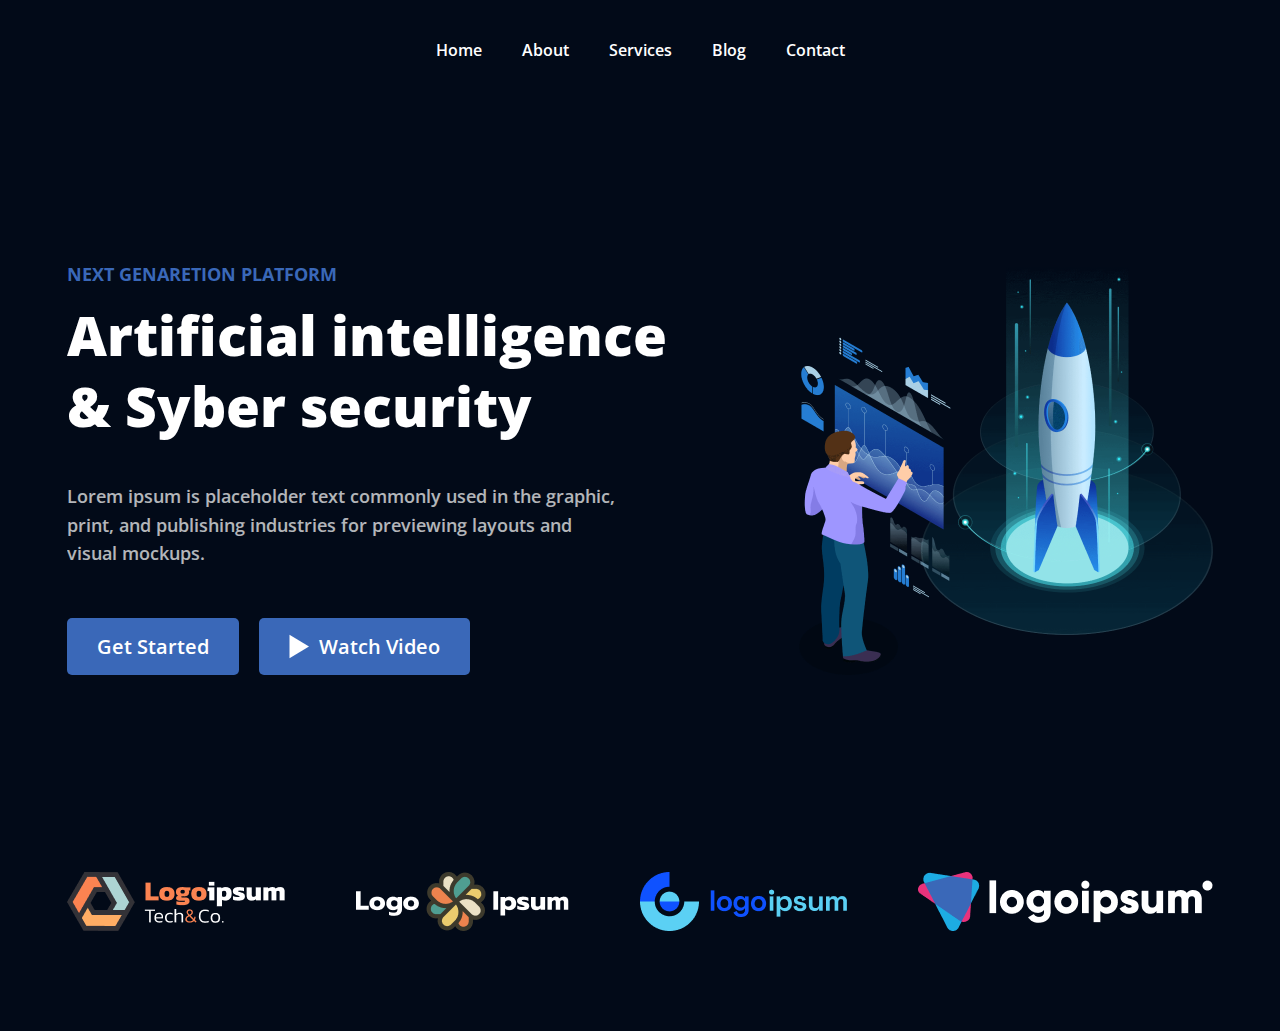
<file: Lesson 3/index.html>
<!DOCTYPE html>
<html lang="en">
	<head>
		<meta charset="UTF-8" />
		<meta name="viewport" content="width=device-width, initial-scale=1.0" />
		<link rel="stylesheet" href="style.css" />
		<title>Lesson 3</title>
	</head>
	<body>
		<header>
			<nav class="navigation container">
				<a href="#">Home</a>
				<a href="#">About</a>
				<a href="#">Services</a>
				<a href="#">Blog</a>
				<a href="#">Contact</a>
			</nav>
		</header>
		<main>
			<section class="main-content container">
				<div class="main-content__wrapper">
					<h3>Next genaretion platform</h3>
					<h1>Artificial intelligence & Syber security</h1>
					<p>
						Lorem ipsum is placeholder text commonly used in the graphic, print, and publishing industries for
						previewing layouts and visual mockups.
					</p>
					<div class="main-content__btn-list">
						<button class="main-content__btn">Get Started</button>
						<button class="main-content__btn watch"><img src="./img/play-btn.svg" alt="play" /> Watch Video</button>
					</div>
				</div>
				<img src="./img/main-img.png" alt="Main img" />
			</section>
		</main>
		<footer>
			<article class="logos container">
				<img src="./img/logo1.png" alt="Logo" />
				<img src="./img/logo2.png" alt="Logo" />
				<img src="./img/logo3.png" alt="Logo" />
				<img src="./img/logo4.png" alt="Logo" />
			</article>
		</footer>
	</body>
</html>
</file>
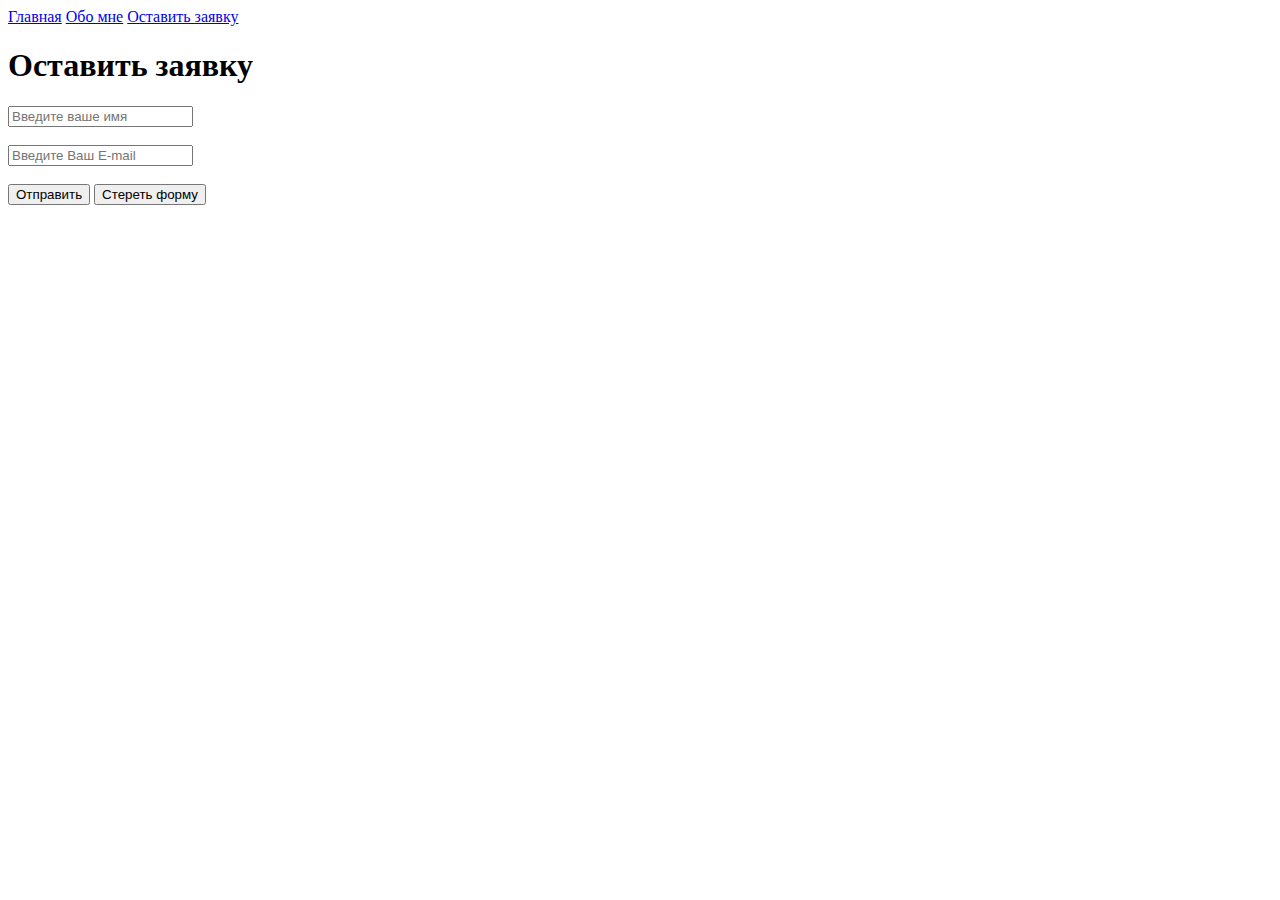
<file: SITE/form.html>
<!DOCTYPE html>
<html lang="en">
<head>
    <meta charset="UTF-8">
    <meta name="viewport" content="width=device-width, initial-scale=1.0">
    <title>Оставить заявку</title>
</head>
<body>
    <nav>
        <a href="#">Главная</a>
        <a href="./info/about.html">Обо мне</a>
        <a href="#">Оставить заявку</a>
    </nav>
    <h1>Оставить заявку</h1>
    <form>
        <input type="text" placeholder="Введите ваше имя"/>
        <br>
        <br>
        <input type="email" placeholder="Введите Ваш E-mail">
        <br>
        <br>
        <button type="submit">Отправить</button>
        <button type="reset">Стереть форму</button> <!-- Исправлен атрибут "resset" на "reset" -->
    </form>
</body>
</html>
</file>
<file: Lesson 3/style.css>
@import url('https://fonts.googleapis.com/css2?family=Open+Sans:wght@600;800&display=swap');

/* @font-face {
	font-family: 'Gilroy-Bold';
	src: url('./font/Gilroy-Bold.woff2');
}
@font-face {
	font-family: 'Gilroy-Medium';
	src: url('./font/Gilroy-Medium.woff2');
}
@font-face {
	font-family: 'Gilroy-Bold';
	src: url('./font/Gilroy-Bold.woff2');
} */

* {
	margin: 0;
	padding: 0;
	text-decoration: none;
}

body {
	scroll-behavior: smooth;
	font-family: 'Open Sans', sans-serif;
	font-weight: 600;
	color: #fff;
	background: #020a18;
}

img {
	max-width: 100%;
	display: block;
}

.container {
	max-width: 1146px;
	margin: 0 auto;
}

header {
	padding: 39px 0;
	margin-bottom: 160px;
}

.navigation {
	display: flex;
	justify-content: center;
	gap: 40px;
}

.navigation a {
	color: #fff;
	font-size: 16px;
	line-height: 22px;
}

main {
	margin-bottom: 197px;
}

.main-content {
	display: flex;
	justify-content: space-between;
}

.main-content__wrapper {
	max-width: 604px;
}

.main-content__wrapper h3 {
	color: #3a68b8;
	font-size: 18px;
	line-height: 160%;
	text-transform: uppercase;
	margin-bottom: 10px;
}
.main-content__wrapper h1 {
	font-size: 55px;
	font-weight: 800;
	line-height: 130%;
	margin-bottom: 40px;
}
.main-content__wrapper p {
	font-size: 18px;
	line-height: 160%;
	opacity: 0.7;
	margin-bottom: 50px;
	max-width: 558px;
}

.main-content__btn-list {
	display: flex;
	gap: 20px;
}

.main-content__btn.watch {
	display: flex;
	gap: 10px;

}

.main-content__btn {
	color: #fff;
	font-family: 'Open Sans';
	font-size: 20px;
	font-weight: 600;
	line-height: 27px;
	padding: 15px 30px;
	border-radius: 5px;
	background: #3a68b8;
	border: none;
	cursor: pointer;
}

footer {
}

.logos {
	display: flex;
	justify-content: space-between;
	padding-bottom: 100px;
}
</file>
